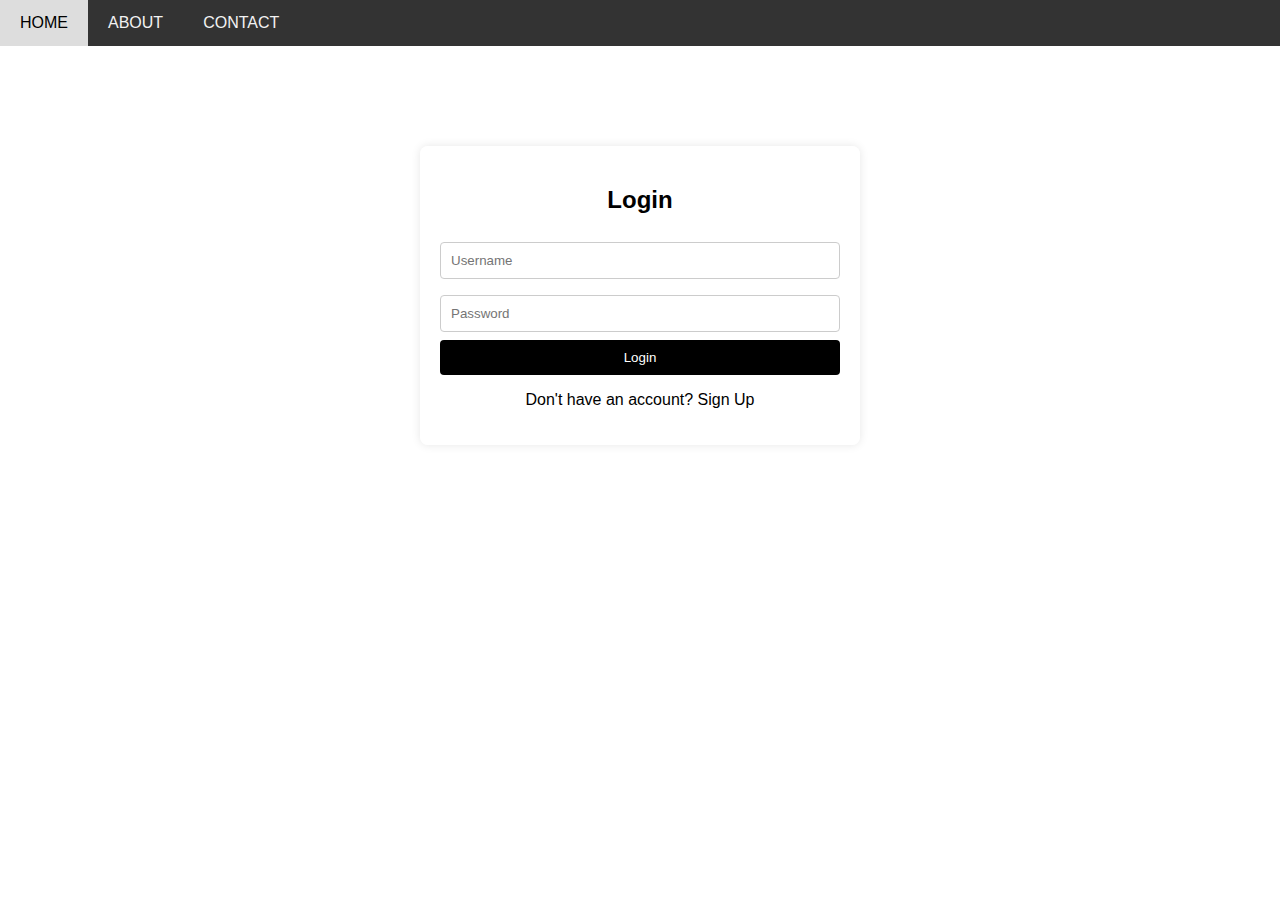
<file: LOGIN.html>
<!DOCTYPE html>
<html lang="en">
<head>
<meta charset="UTF-8">
<meta name="viewport" content="width=device-width, initial-scale=1.0">
<title>Hospital Login</title>
<style>
    body {
        font-family: Arial, sans-serif;
        margin: 0;
        padding: 0;
        background-image: url();
        background-size: cover;
        background-position: center;
    }
    
    .navbar {
        background-color: #333;
        overflow: hidden;
    }

    .navbar a {
        float: left;
        display: block;
        color: #f2f2f2;
        text-align: center;
        padding: 14px 20px;
        text-decoration: none;
    }

    .navbar a:hover {
        background-color: #ddd;
        color: black;
    }
    
    .container {
        width: 400px;
        margin: 100px auto;
        background-color: rgba(255, 255, 255, 0.8); /* Adding transparency to the container */
        padding: 20px;
        border-radius: 8px;
        box-shadow: 0 0 10px rgba(0, 0, 0, 0.1);
    }
    
    h2 {
        text-align: center;
        margin-bottom: 20px;
    }
    
    input[type="text"],
    input[type="password"] {
        width: 100%;
        padding: 10px;
        margin: 8px 0;
        border: 1px solid #ccc;
        border-radius: 4px;
        box-sizing: border-box;
    }
    
    input[type="submit"] {
        width: 100%;
        background-color: #000000;
        color: #fff;
        padding: 10px;
        border: none;
        border-radius: 4px;
        cursor: pointer;
    }
    
    input[type="submit"]:hover {
        background-color: #000000;
    }
    
    .signup-link {
        text-align: center;
        margin-top: 10px;
    }
    
    .signup-link a {
        color: #000000;
        text-decoration: none;
    }
    
    .signup-link a:hover {
        text-decoration: underline;
    }
</style>
</head>
<body>
    <nav class="navbar">
        <a href="index.html">HOME</a>
        <a href="aboutus.html">ABOUT</a>
        <a href="contact.html">CONTACT</a>
    </nav>

<div class="container">
    <h2> Login</h2>
    <form action="#" method="post">
        <input type="text" name="username" placeholder="Username" required>
        <input type="password" name="password" placeholder="Password" required>
        <input type="submit" value="Login">
    </form>
    <div class="signup-link">
        <p>Don't have an account? <a href="signup.html">Sign Up</a></p>
    </div>
</div>

</body>
</html>
</file>
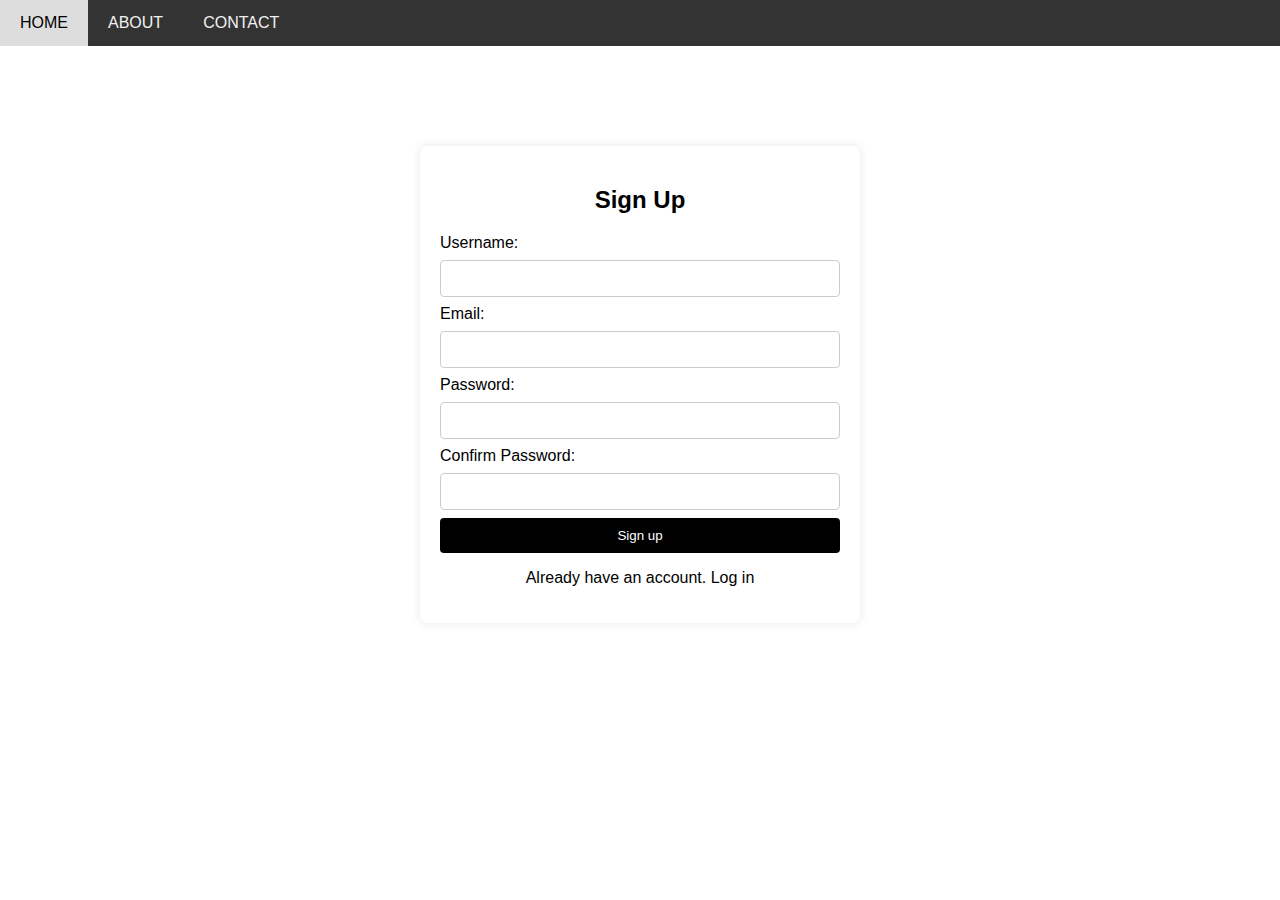
<file: signup.html>
<!DOCTYPE html>
<html lang="en">
<head>
<meta charset="UTF-8">
<meta name="viewport" content="width=device-width, initial-scale=1.0">
<title>Hospital Login</title>
<style>
    body {
        font-family: Arial, sans-serif;
        margin: 0;
        padding: 0;
        background-image: url();
        background-size: cover;
        background-position: center;
    }
    
    .navbar {
        background-color: #333;
        overflow: hidden;
    }

    .navbar a {
        float: left;
        display: block;
        color: #f2f2f2;
        text-align: center;
        padding: 14px 20px;
        text-decoration: none;
    }

    .navbar a:hover {
        background-color: #ddd;
        color: black;
    }
    
    .container {
        width: 400px;
        margin: 100px auto;
        background-color: rgba(255, 255, 255, 0.8); /* Adding transparency to the container */
        padding: 20px;
        border-radius: 8px;
        box-shadow: 0 0 10px rgba(0, 0, 0, 0.1);
    }
    
    h2 {
        text-align: center;
        margin-bottom: 20px;
    }
    
    input[type="text"],
    input[type="password"],input[type="email"] {
        width: 100%;
        padding: 10px;
        margin: 8px 0;
        border: 1px solid #ccc;
        border-radius: 4px;
        box-sizing: border-box;
    }
    
    input[type="submit"] {
        width: 100%;
        background-color: #000000;
        color: #fff;
        padding: 10px;
        border: none;
        border-radius: 4px;
        cursor: pointer;
    }
    
    input[type="submit"]:hover {
        background-color: #000000;
    }
    
    .signup-link {
        text-align: center;
        margin-top: 10px;
    }
    
    .signup-link a {
        color: #000000;
        text-decoration: none;
    }
    
    .signup-link a:hover {
        text-decoration: underline;
    }
</style>
</head>
<body>
    <nav class="navbar">
        <a href="medibill.html">HOME</a>
        <a href="aboutus.html">ABOUT</a>
        <a href="contact.html">CONTACT</a>
    </nav>

    <div class="container">
        <h2>Sign Up</h2>
        <form action="#" method="post">
            <div class="form-group">
                <label for="username">Username:</label>
                <input type="text" id="username" name="username" required>
            </div>
            <div class="form-group">
                <label for="email">Email:</label>
                <input type="email" id="email" name="email" required>
            </div>
            <div class="form-group">
                <label for="password">Password:</label>
                <input type="password" id="password" name="password" required>
            </div>
            <div class="form-group">
                <label for="confirm-password">Confirm Password:</label>
                <input type="password" id="confirm-password" name="confirm-password" required>
            </div>
            <div class="form-group">
                <input type="submit" value="Sign up">
            </div>
            <div class="signup-link">
                <p>Already have an account. <a href="LOGIN.html">Log in</a></p>
            </div>
        </form>
    </div>
    

</body>
</html>
</file>
